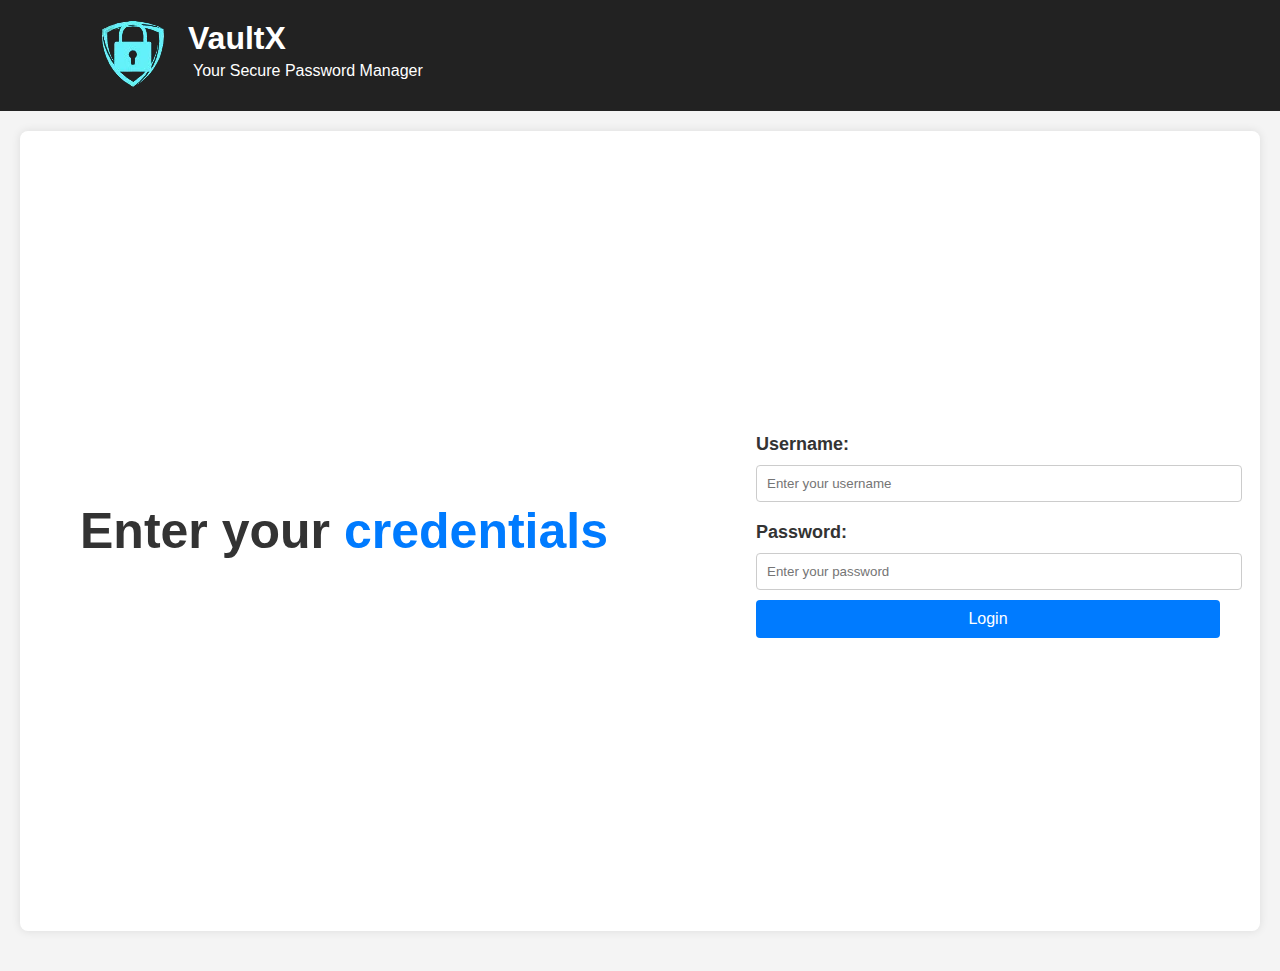
<file: frontend_v2/index.html>
<!DOCTYPE html>
<html lang="en">
<head>
    <meta charset="UTF-8">
    <meta name="viewport" content="width=device-width, initial-scale=1.0">
    <title>VaultX - Password Manager</title>
    <link rel="stylesheet" href="styles.css">
    <script defer src="node.js"></script>
</head>
<body>
    <header>
        <img src="logo.png" class="logo">
        <div class="header-text">
            <h1>VaultX</h1>
            <p>Your Secure Password Manager</p>
        </div>
    </header>
    <main>
        <section class="login-container">
            <div class="login-info">
                <h2>Enter your <span class="highlight">credentials</span></h2>
            </div>
            <div class="login-section">
                <form>
                    <label for="username">Username:</label>
                    <input type="text" id="username" placeholder="Enter your username" required>
                    <label for="password">Password:</label>
                    <input type="password" id="password" placeholder="Enter your password" required>
                    <button type="submit">Login</button>
                </form>
            </div>
        </section>
        </section>
    </main>
</body>
</html>
</file>
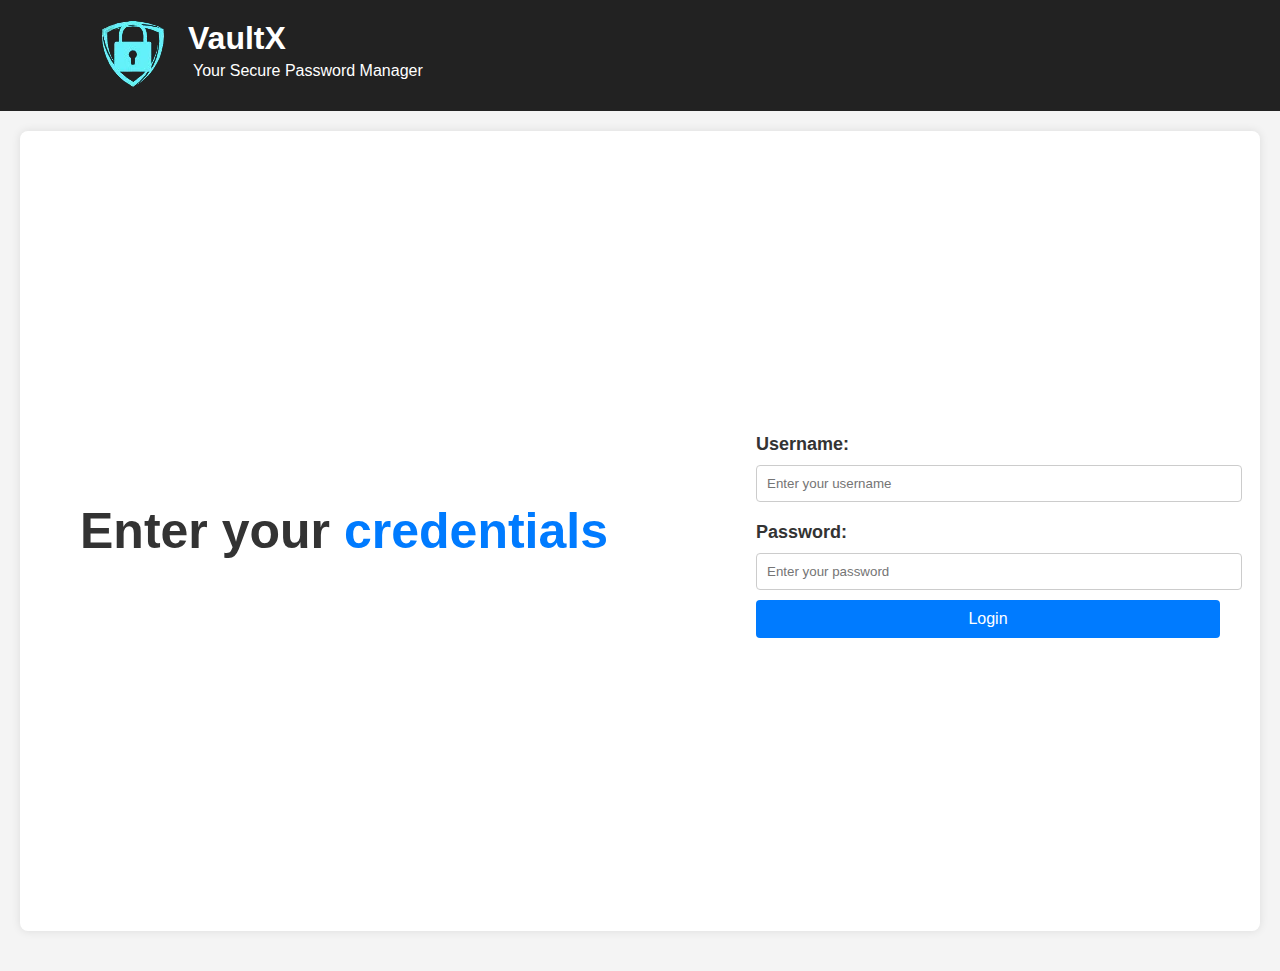
<file: frontend_v2/pm.html>
<!DOCTYPE html>
<html lang="en">
<head>
    <meta charset="UTF-8">
    <title>Password Vault</title>
    <meta name="viewport" content="width=device-width, initial-scale=1">
    <link rel="stylesheet" href="pm_styles.css">
    <script defer src="pm_node.js"></script>
</head>
<body>
    <div class="password-vault">
        <div class="vault-header-section">
            <h2 class="vault-header">Password Vault</h2>
            <button id="logoutBtn" class="btn btn-secondary">Logout</button>
        </div>

        <div class="action-buttons">
            <button id="addCredentialBtn" class="btn btn-primary">➕ Add Credential</button>
            <button id="generatePasswordBtn" class="btn btn-secondary">🔑 Generate Password</button>
            <button id="manageExcludedBtn" class="btn btn-secondary">🚫 Excluded Sites</button>
        </div>

        <!-- Add Credential Modal -->
        <div id="addCredentialModal" class="modal">
            <div class="modal-content">
                <span class="close">&times;</span>
                <h3>Add New Credential</h3>
                <form id="addCredentialForm">
                    <div class="form-group">
                        <label>Website URL *</label>
                        <input type="text" id="modalWebsiteUrl" placeholder="https://example.com" required>
                    </div>
                    <div class="form-group">
                        <label>Website Name</label>
                        <input type="text" id="modalWebsiteName" placeholder="Example Website">
                    </div>
                    <div class="form-group">
                        <label>Username *</label>
                        <input type="text" id="modalUsername" placeholder="user@example.com" required>
                    </div>
                    <div class="form-group">
                        <label>Password *</label>
                        <input type="password" id="modalPassword" placeholder="Enter password" required>
                    </div>
                    <div class="modal-buttons">
                        <button type="submit" class="btn btn-primary">Save Credential</button>
                        <button type="button" class="btn btn-secondary" id="cancelAddBtn">Cancel</button>
                    </div>
                </form>
            </div>
        </div>

        <!-- Excluded Sites Modal -->
        <div id="excludedSitesModal" class="modal">
            <div class="modal-content">
                <span class="close-excluded">&times;</span>
                <h3>Excluded Sites</h3>
                <div id="excludedSitesList"></div>
            </div>
        </div>

        <!-- Generated Password Display -->
        <div id="generatedPasswordContainer" style="display: none;">
            <p>Generated Password:</p>
            <div class="generated-password-wrapper">
                <input type="text" id="generatedPassword" readonly>
                <button class="btn copy-btn" onclick="passwordManager.copyGeneratedPassword()">Copy</button>
            </div>
        </div>

        <div class="vault-content">
            <div id="credentialsList" class="credentials-list">
                <div class="loading">Loading credentials...</div>
            </div>
        </div>
    </div>
</body>
</html>
</file>
<file: frontend_v2/styles.css>
body {
    font-family: Arial, sans-serif;
    background-color: #f4f4f4;
    color: #333;
    margin: 0;
    padding: 0;
    overflow-x: hidden;
}

header {
    background-color: #222;
    color: #fff;
    padding: 20px 100px;
    display:flex;
}
.logo{
    height: auto;
    margin-right: 20px;
    width: auto;
}

.header-text {
    display: flex;
    flex-direction: column;
}

h1 {
    margin: 0;
    display: inline-block;
}
header p{
    margin:5px 5px 0;
}

main {
    padding: 20px;
}

.login-container {
    display: flex;
    align-items: center;
    justify-content: space-between;
    background-color: #fff;
    padding: 40px;
    border-radius: 8px;
    box-shadow: 0 0 10px rgba(0, 0, 0, 0.1);
    margin-bottom: 20px;
    height: 80vh;
}

.login-info {
    width: 50%;
    padding: 20px;
}

.login-info h2 {
    font-size: 50px;
}

.highlight {
    color: #007bff;
    font-weight: bold;
}

.login-section {
    font-size: 18px;
    width: 40%;
}

form {
    display: flex;
    flex-direction: column;
}

label {
    margin-top: 10px;
    font-weight: bold;
}

input {
    padding: 10px;
    margin: 10px 0;
    width: 100%;
    border: 1px solid #ccc;
    border-radius: 4px;
}

button {
    padding: 10px 20px;
    background-color: #007bff;
    color: #fff;
    border: none;
    border-radius: 4px;
    cursor: pointer;
    font-size: 16px;
}

button:hover {
    background-color: #0056b3;
}
.key-management {
    background: white;
    border-radius: 12px;
    box-shadow: 0 4px 6px rgba(0, 0, 0, 0.1);
    padding: 1.5rem;
    margin-bottom: 2rem;
}

.key-management h2 {
    color: #2d3436;
    margin-bottom: 1rem;
}

.key-actions {
    display: flex;
    gap: 1rem;
    margin-bottom: 1rem;
}

textarea {
    font-family: monospace;
    background: #f5f6fa;
    padding: 0.5rem;
    border: 1px solid #dfe6e9;
    border-radius: 6px;
}
</file>
<file: frontend_v2/pm_styles.css>
* {
    margin: 0;
    padding: 0;
    box-sizing: border-box;
}

body {
    font-family: 'Arial', sans-serif;
    background: #0B2F9F;
    min-height: 100vh;
    display: flex;
    justify-content: center;
    align-items: center;
    padding: 20px;
}

.password-vault {
    background: white;
    border-radius: 10px;
    box-shadow: 0 10px 25px rgba(0,0,0,0.1);
    width: 100%;
    max-width: 900px;
    padding: 30px;
}

.vault-header-section {
    display: flex;
    justify-content: space-between;
    align-items: center;
    margin-bottom: 25px;
    padding-bottom: 15px;
    border-bottom: 2px solid #f0f0f0;
}

.vault-header {
    color: #4a4a4a;
    margin: 0;
}

.action-buttons {
    display: flex;
    gap: 10px;
    margin-bottom: 20px;
    flex-wrap: wrap;
}

.btn {
    background: #0B2F9F;
    color: white;
    border: none;
    border-radius: 6px;
    padding: 10px 18px;
    cursor: pointer;
    font-size: 14px;
    font-weight: 500;
    transition: all 0.2s ease;
}

.btn:hover {
    background: #082270;
    transform: translateY(-1px);
    box-shadow: 0 4px 12px rgba(11, 47, 159, 0.3);
}

.btn-secondary {
    background: #6c757d;
}

.btn-secondary:hover {
    background: #5a6268;
    box-shadow: 0 4px 12px rgba(108, 117, 125, 0.3);
}

.btn-primary {
    background: #0B2F9F;
}

.btn-small {
    padding: 6px 12px;
    font-size: 12px;
}

.btn-danger {
    background: #dc3545;
}

.btn-danger:hover {
    background: #c82333;
    box-shadow: 0 4px 12px rgba(220, 53, 69, 0.3);
}

#generatedPasswordContainer {
    background: #f4f4f4;
    border-radius: 6px;
    padding: 15px;
    margin-bottom: 20px;
}

.generated-password-wrapper {
    display: flex;
    gap: 10px;
    margin-top: 10px;
}

#generatedPassword {
    flex: 1;
    padding: 10px;
    border: 1px solid #ddd;
    border-radius: 6px;
    font-family: monospace;
    font-size: 14px;
}

.copy-btn {
    white-space: nowrap;
}

.vault-content {
    margin-top: 20px;
}

.credentials-list {
    display: grid;
    grid-template-columns: repeat(auto-fill, minmax(300px, 1fr));
    gap: 20px;
}

.credential-card {
    background: #f8f9fa;
    border: 1px solid #e0e0e0;
    border-radius: 8px;
    padding: 16px;
    transition: all 0.2s ease;
}

.credential-card:hover {
    box-shadow: 0 4px 12px rgba(0, 0, 0, 0.1);
    transform: translateY(-2px);
}

.credential-header {
    display: flex;
    align-items: center;
    gap: 12px;
    margin-bottom: 15px;
    padding-bottom: 12px;
    border-bottom: 1px solid #e0e0e0;
}

.website-favicon {
    width: 32px;
    height: 32px;
    border-radius: 6px;
    object-fit: cover;
}

.credential-info {
    flex: 1;
    min-width: 0;
}

.website-name {
    font-weight: 600;
    font-size: 16px;
    color: #333;
    white-space: nowrap;
    overflow: hidden;
    text-overflow: ellipsis;
}

.website-url {
    font-size: 12px;
    color: #666;
    white-space: nowrap;
    overflow: hidden;
    text-overflow: ellipsis;
}

.credential-details {
    margin-bottom: 12px;
}

.detail-row {
    display: flex;
    justify-content: space-between;
    align-items: center;
    padding: 8px 0;
    border-bottom: 1px solid #f0f0f0;
}

.detail-row:last-child {
    border-bottom: none;
}

.detail-label {
    font-size: 12px;
    color: #667eea;
    font-weight: 600;
}

.detail-value {
    font-size: 14px;
    color: #333;
    word-break: break-all;
}

.password-hidden {
    font-family: monospace;
    letter-spacing: 2px;
}

.credential-actions {
    display: flex;
    gap: 6px;
    flex-wrap: wrap;
}

.loading, .no-credentials, .no-excluded {
    text-align: center;
    color: #888;
    padding: 40px 20px;
    font-size: 16px;
}

.error-message {
    text-align: center;
    color: #dc3545;
    padding: 40px 20px;
    font-size: 16px;
}

/* Modal Styles */
.modal {
    display: none;
    position: fixed;
    z-index: 1000;
    left: 0;
    top: 0;
    width: 100%;
    height: 100%;
    overflow: auto;
    background-color: rgba(0, 0, 0, 0.5);
}

.modal-content {
    background-color: #fefefe;
    margin: 5% auto;
    padding: 30px;
    border: 1px solid #888;
    border-radius: 10px;
    width: 90%;
    max-width: 500px;
    box-shadow: 0 10px 40px rgba(0, 0, 0, 0.3);
}

.modal-content h3 {
    margin-bottom: 20px;
    color: #333;
}

.close, .close-excluded {
    color: #aaa;
    float: right;
    font-size: 28px;
    font-weight: bold;
    cursor: pointer;
    line-height: 20px;
}

.close:hover,
.close:focus,
.close-excluded:hover,
.close-excluded:focus {
    color: #000;
}

.form-group {
    margin-bottom: 16px;
}

.form-group label {
    display: block;
    margin-bottom: 6px;
    font-weight: 600;
    color: #333;
    font-size: 14px;
}

.form-group input {
    width: 100%;
    padding: 10px 12px;
    border: 1px solid #ddd;
    border-radius: 6px;
    font-size: 14px;
    transition: border-color 0.2s ease;
}

.form-group input:focus {
    outline: none;
    border-color: #0B2F9F;
}

.modal-buttons {
    display: flex;
    gap: 10px;
    margin-top: 20px;
}

.modal-buttons .btn {
    flex: 1;
}

.excluded-site-item {
    display: flex;
    justify-content: space-between;
    align-items: center;
    padding: 12px;
    margin-bottom: 8px;
    background: #f8f9fa;
    border-radius: 6px;
    border: 1px solid #e0e0e0;
}

.excluded-site-item span {
    font-size: 14px;
    color: #333;
}

/* Responsive Design */
@media (max-width: 768px) {
    .credentials-list {
        grid-template-columns: 1fr;
    }
    
    .action-buttons {
        flex-direction: column;
    }
    
    .vault-header-section {
        flex-direction: column;
        gap: 15px;
        text-align: center;
    }
    
    .credential-actions {
        justify-content: center;
    }
}

@media (max-width: 480px) {
    .password-vault {
        padding: 20px;
    }
    
    .modal-content {
        margin: 10% auto;
        padding: 20px;
    }
}
</file>
